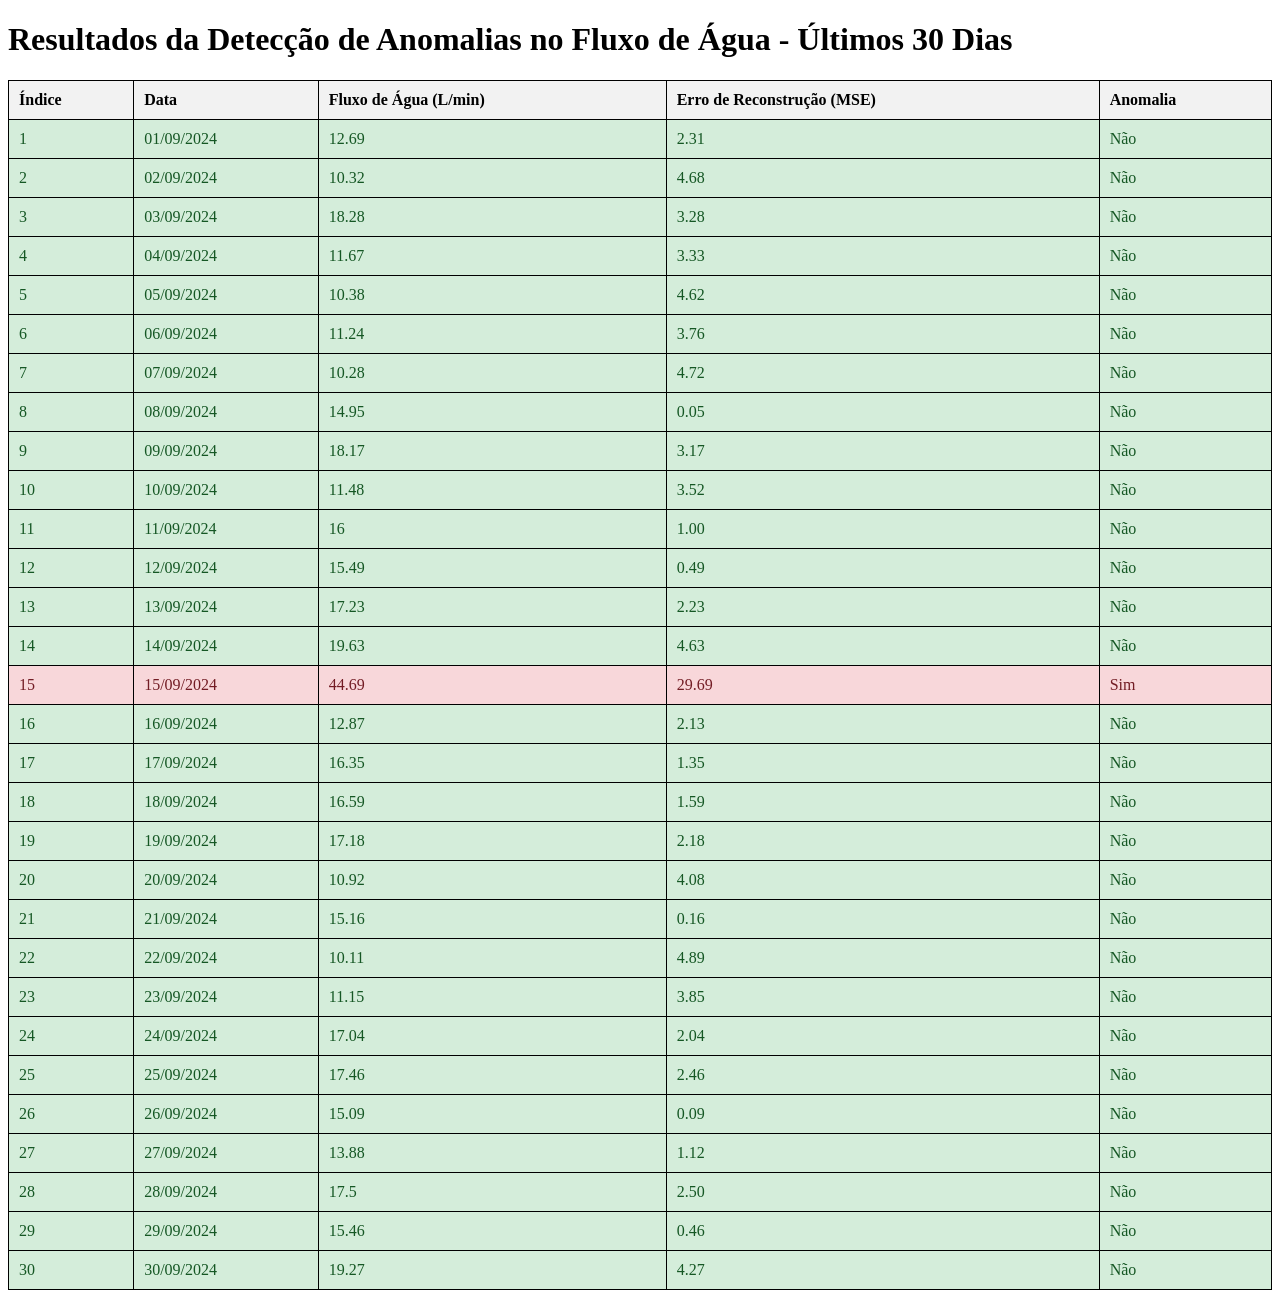
<file: anomalias01.html>
<!DOCTYPE html>
<html lang="en">
<head>
    <meta charset="UTF-8">
    <meta name="viewport" content="width=device-width, initial-scale=1.0">
    <title>Resultados da Detecção de Anomalias no Fluxo de Água</title>
    <style>
        table {
            width: 100%;
            border-collapse: collapse;
        }
        table, th, td {
            border: 1px solid black;
        }
        th, td {
            padding: 10px;
            text-align: left;
        }
        th {
            background-color: #f2f2f2;
        }
        /* Estilos para anomalias */
        .anomaly {
            background-color: #f8d7da; /* Vermelho claro */
            color: #721c24; /* Texto vermelho escuro */
        }
        /* Estilos para não anomalias */
        .no-anomaly {
            background-color: #d4edda; /* Verde claro */
            color: #155724; /* Texto verde escuro */
        }
    </style>
</head>
<body>
    <h1>Resultados da Detecção de Anomalias no Fluxo de Água - Últimos 30 Dias</h1>
    <table>
        <thead>
            <tr>
                <th>Índice</th>
                <th>Data</th>
                <th>Fluxo de Água (L/min)</th>
                <th>Erro de Reconstrução (MSE)</th>
                <th>Anomalia</th>
            </tr>
        </thead>
        <tbody id="anomalyResults">
            <!-- Linhas serão preenchidas dinamicamente -->
        </tbody>
    </table>

    <script>
        // Dados CSV fixos
        const csvData = `
data;Flow Rate (L/min);MSE;Anomaly
01/09/2024;12.69;2.31;Não
02/09/2024;10.32;4.68;Não
03/09/2024;18.28;3.28;Não
04/09/2024;11.67;3.33;Não
05/09/2024;10.38;4.62;Não
06/09/2024;11.24;3.76;Não
07/09/2024;10.28;4.72;Não
08/09/2024;14.95;0.05;Não
09/09/2024;18.17;3.17;Não
10/09/2024;11.48;3.52;Não
11/09/2024;16;1.00;Não
12/09/2024;15.49;0.49;Não
13/09/2024;17.23;2.23;Não
14/09/2024;19.63;4.63;Não
15/09/2024;44.69;29.69;Sim
16/09/2024;12.87;2.13;Não
17/09/2024;16.35;1.35;Não
18/09/2024;16.59;1.59;Não
19/09/2024;17.18;2.18;Não
20/09/2024;10.92;4.08;Não
21/09/2024;15.16;0.16;Não
22/09/2024;10.11;4.89;Não
23/09/2024;11.15;3.85;Não
24/09/2024;17.04;2.04;Não
25/09/2024;17.46;2.46;Não
26/09/2024;15.09;0.09;Não
27/09/2024;13.88;1.12;Não
28/09/2024;17.5;2.50;Não
29/09/2024;15.46;0.46;Não
30/09/2024;19.27;4.27;Não
        `.trim();

        // Função para processar o CSV e preencher a tabela
        function populateTable() {
            const rows = csvData.split('\n').slice(1); // Ignorar o cabeçalho
            const tableBody = document.getElementById('anomalyResults');

            rows.forEach((row, index) => {
                const columns = row.split(';'); // Dividir por ponto e vírgula
                const date = columns[0];
                const flowRate = columns[1];
                const mse = columns[2];
                const anomaly = columns[3];

                const tr = document.createElement('tr');
                const indexCell = document.createElement('td');
                const dateCell = document.createElement('td');
                const flowCell = document.createElement('td');
                const mseCell = document.createElement('td');
                const anomalyCell = document.createElement('td');

                indexCell.textContent = index + 1;
                dateCell.textContent = date;
                flowCell.textContent = flowRate;
                mseCell.textContent = mse;
                anomalyCell.textContent = anomaly;

                // Verificar se é uma anomalia e aplicar a classe correta
                if (anomaly === 'Sim') {
                    tr.classList.add('anomaly'); // Adiciona a classe para anomalias
                } else {
                    tr.classList.add('no-anomaly'); // Adiciona a classe para não anomalias
                }

                tr.appendChild(indexCell);
                tr.appendChild(dateCell);
                tr.appendChild(flowCell);
                tr.appendChild(mseCell);
                tr.appendChild(anomalyCell);
                tableBody.appendChild(tr);
            });
        }

        // Chamar a função para preencher a tabela ao carregar a página
        populateTable();
    </script>
</body>
</html>
</file>
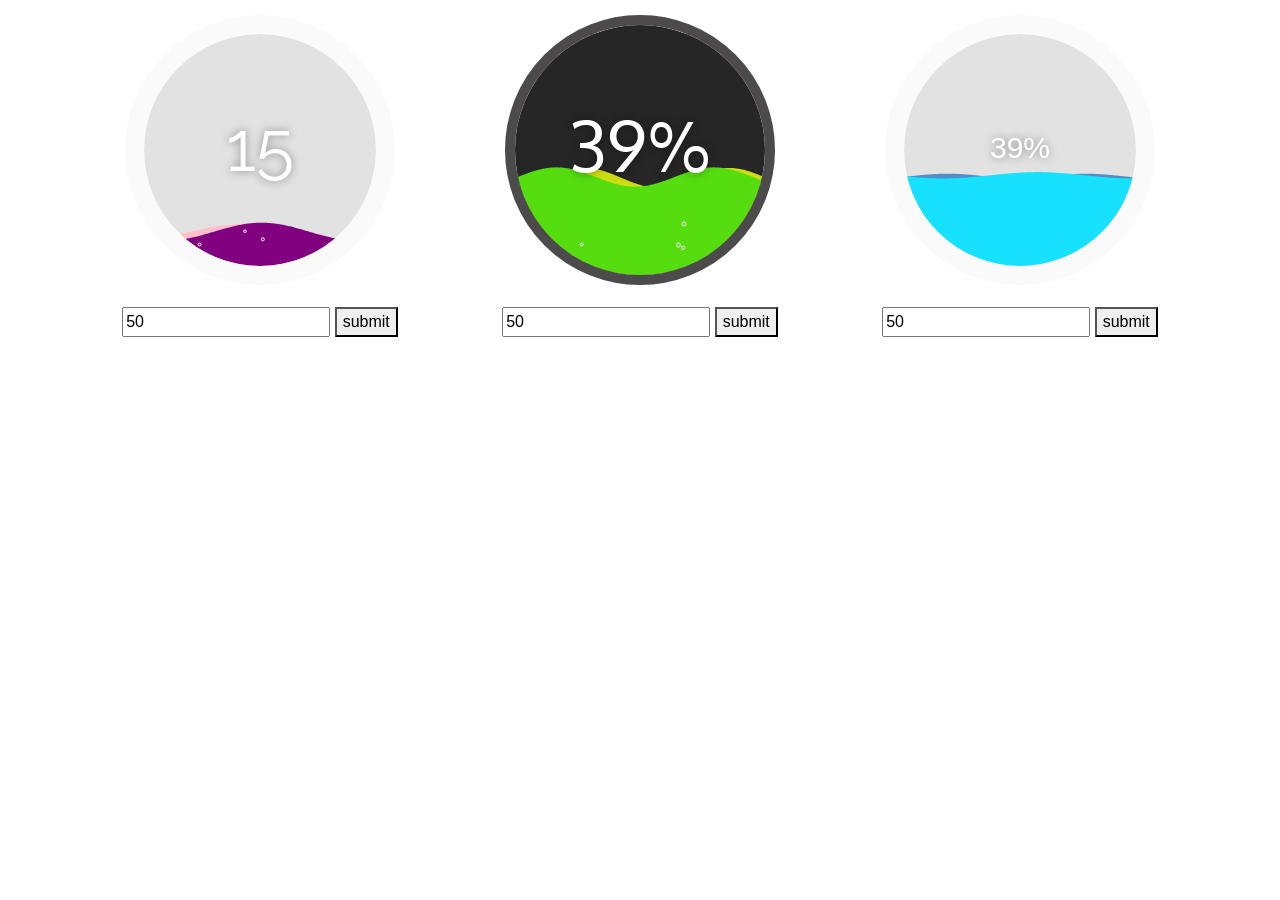
<file: bkp_index.html>
<!DOCTYPE html>
<html lang="en">

<head>
  <meta charset="UTF-8">
  <meta name="viewport" content="width=device-width, initial-scale=1.0">
  <meta http-equiv="X-UA-Compatible" content="ie=edge">
  <link href="https://fonts.googleapis.com/css?family=Oxygen|Raleway&display=swap" rel="stylesheet">
  <link rel="stylesheet" href="https://stackpath.bootstrapcdn.com/bootstrap/4.4.1/css/bootstrap.min.css"
    integrity="sha384-Vkoo8x4CGsO3+Hhxv8T/Q5PaXtkKtu6ug5TOeNV6gBiFeWPGFN9MuhOf23Q9Ifjh" crossorigin="anonymous">
  <script src="./js/js-fluid-meter.js"></script>
  <title>Document</title>
</head>

<body>

  <div class="container">
    <div class="row">
      <div class="col text-center">
        <div id="fluid-meter" class="mx-auto"></div>
        <input type="text" id="percentage-1" type="number" value="50">
        <button id="submit-percentage-1">submit</button>
      </div>
      <div class="col text-center">
        <div id="fluid-meter-2"></div>
        <input type="text" id="percentage-2" type="number" value="50">
        <button id="submit-percentage-2">submit</button>
      </div>
      <div class="col  text-center">
        <div id="fluid-meter-3"></div>
        <input type="text" id="percentage-3" type="number" value="50">
        <button id="submit-percentage-3">submit</button>
      </div>
    </div>
  </div>



  <script>
    var fm = new FluidMeter();
    fm.init({
      targetContainer: document.getElementById("fluid-meter"),
      fillPercentage: 15,
      options: {
        fontFamily: "Raleway",
        drawPercentageSign: false,
        drawBubbles: true,
        size: 300,
        borderWidth: 19,
        backgroundColor: "#e2e2e2",
        foregroundColor: "#fafafa",
        foregroundFluidLayer: {
          fillStyle: "purple",
          angularSpeed: 100,
          maxAmplitude: 12,
          frequency: 30,
          horizontalSpeed: -150
        },
        backgroundFluidLayer: {
          fillStyle: "pink",
          angularSpeed: 100,
          maxAmplitude: 9,
          frequency: 30,
          horizontalSpeed: 150
        }
      }
    });

    var fm2 = new FluidMeter();
    fm2.init({
      targetContainer: document.getElementById("fluid-meter-2"),
      fillPercentage: 75,
      options: {
        fontFamily: "Oxygen",
        drawPercentageSign: true,
        drawBubbles: true,
        size: 300,
        borderWidth: 10,
        backgroundColor: "#262626",
        foregroundColor: "#4C4A4A",
        foregroundFluidLayer: {
          fillStyle: "#55DD10",
          angularSpeed: 90,
          maxAmplitude: 11,
          frequency: 25,
          horizontalSpeed: -200
        },
        backgroundFluidLayer: {
          fillStyle: "#CDDD10",
          angularSpeed: 100,
          maxAmplitude: 13,
          frequency: 23,
          horizontalSpeed: 230
        }
      }
    });

    var fm3 = new FluidMeter();
    fm3.init({
      targetContainer: document.getElementById("fluid-meter-3"),
      fillPercentage: 45,
      options: {
        fontSize: "30px",
        drawPercentageSign: true,
        drawBubbles: false,
        size: 300,
        borderWidth: 19,
        backgroundColor: "#e2e2e2",
        foregroundColor: "#fafafa",
        foregroundFluidLayer: {
          fillStyle: "#16E1FF",
          angularSpeed: 30,
          maxAmplitude: 5,
          frequency: 30,
          horizontalSpeed: -20
        },
        backgroundFluidLayer: {
          fillStyle: "#4F8FC6",
          angularSpeed: 100,
          maxAmplitude: 3,
          frequency: 22,
          horizontalSpeed: 20
        }
      }
    });

    window.onload = function () {
      document.getElementById("submit-percentage-1").onclick = function () {
        fm.setPercentage(Number(document.getElementById('percentage-1').value))
      }
      document.getElementById("submit-percentage-2").onclick = function () {
        fm2.setPercentage(Number(document.getElementById('percentage-2').value))
      }
      document.getElementById("submit-percentage-3").onclick = function () {
        fm3.setPercentage(Number(document.getElementById('percentage-3').value))
      }
    };
  </script>
</body>

</html>
</file>
